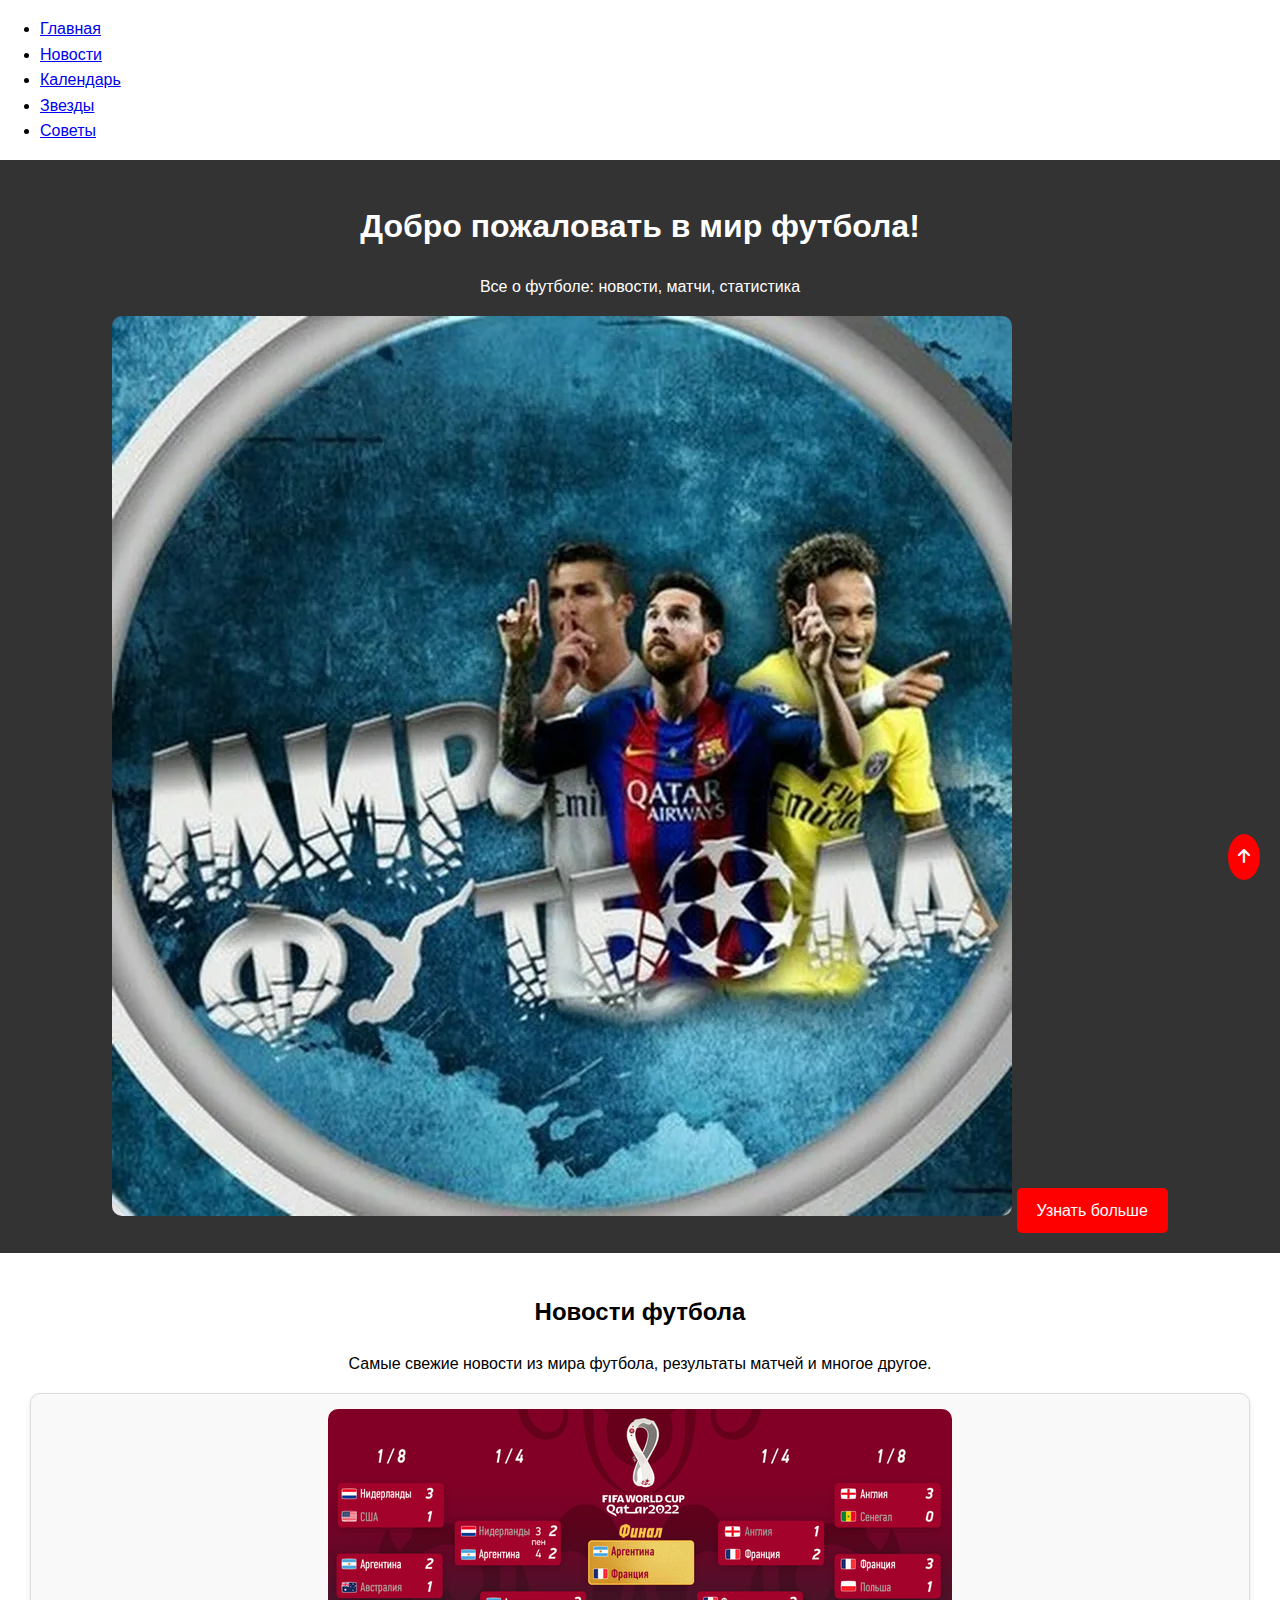
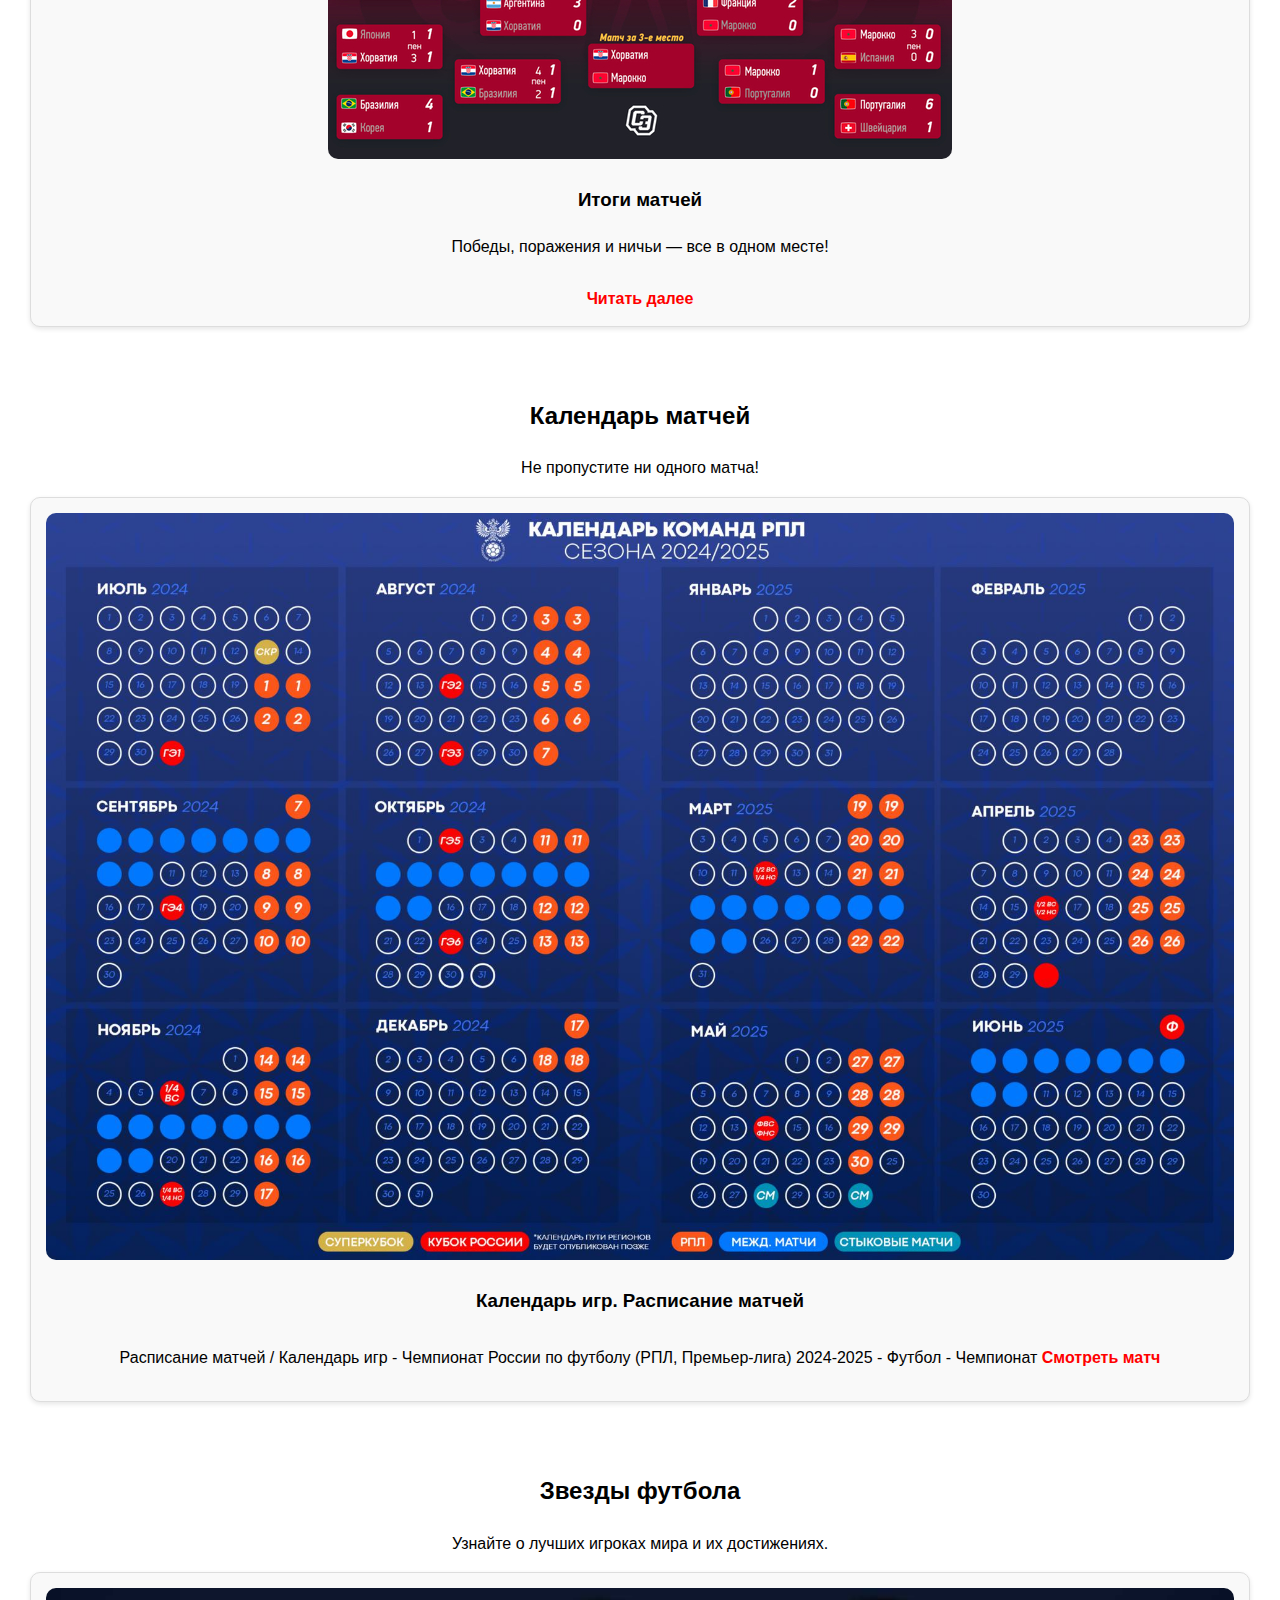
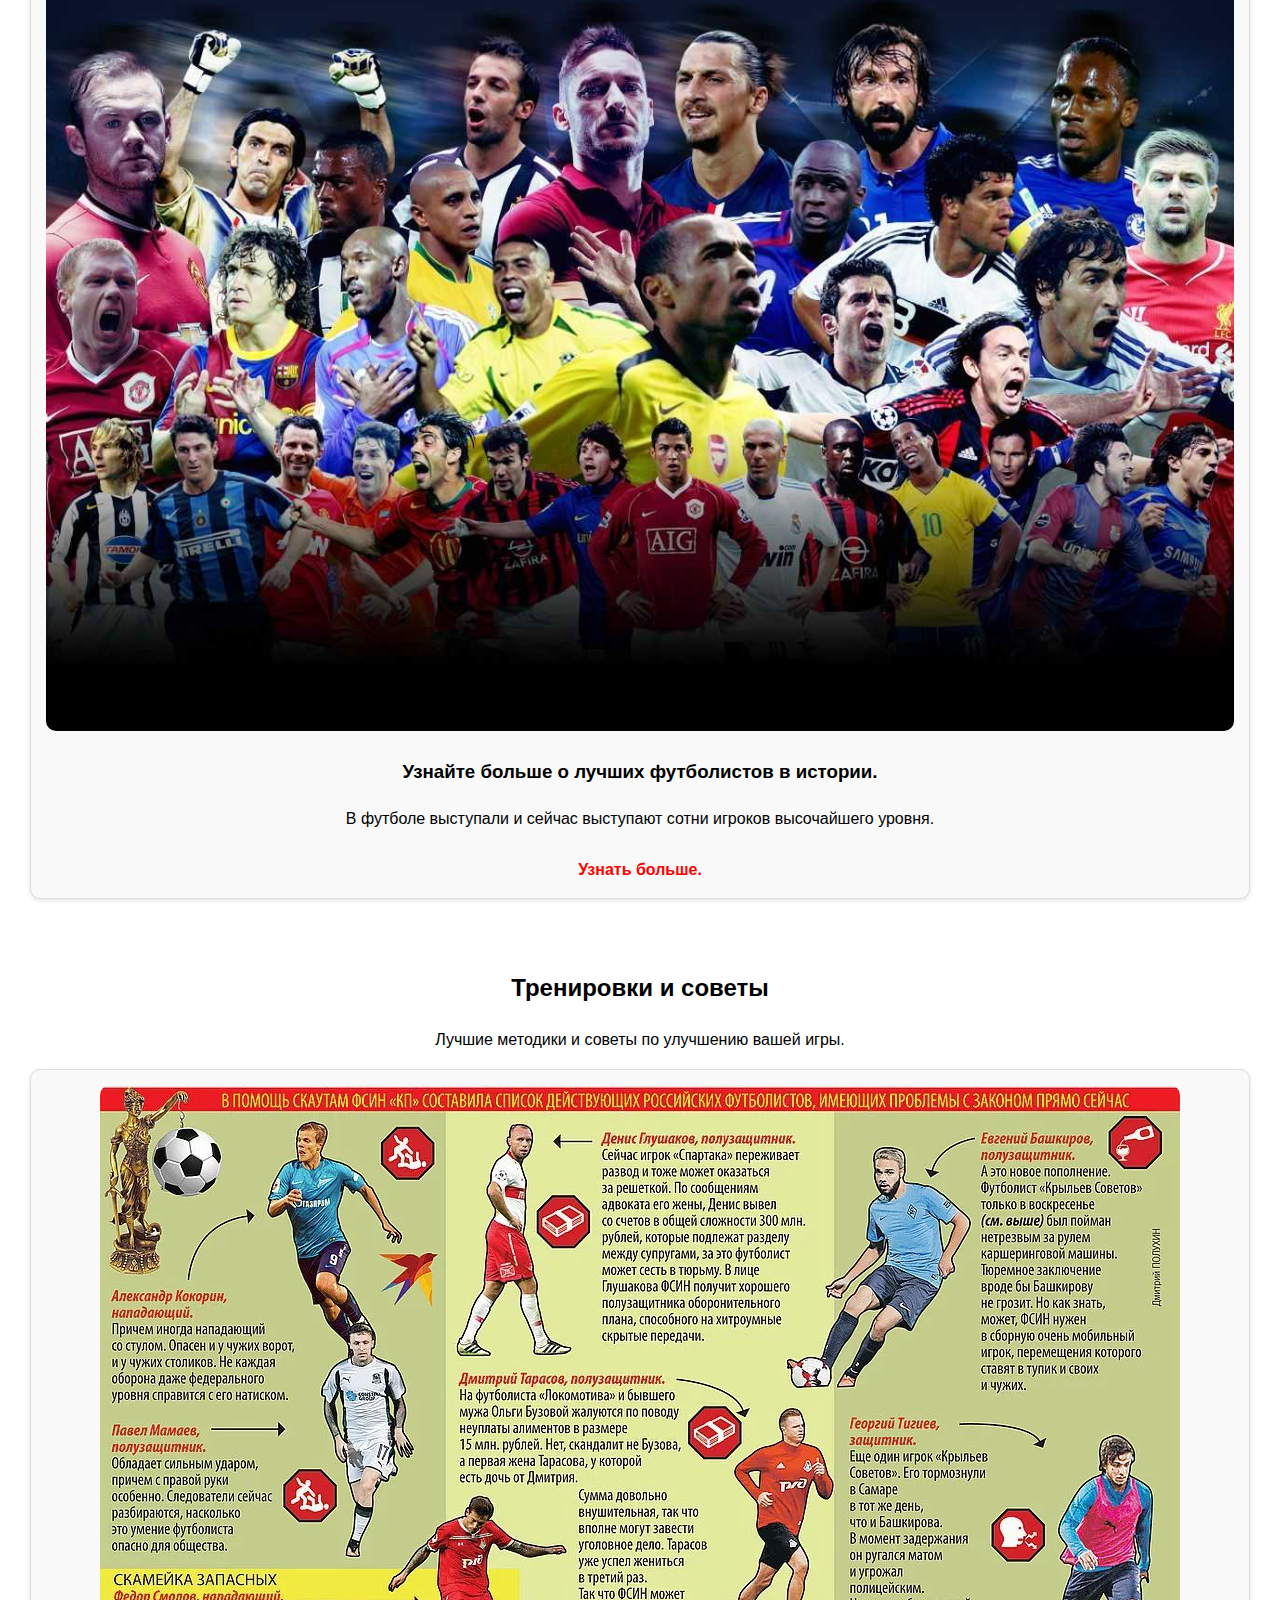
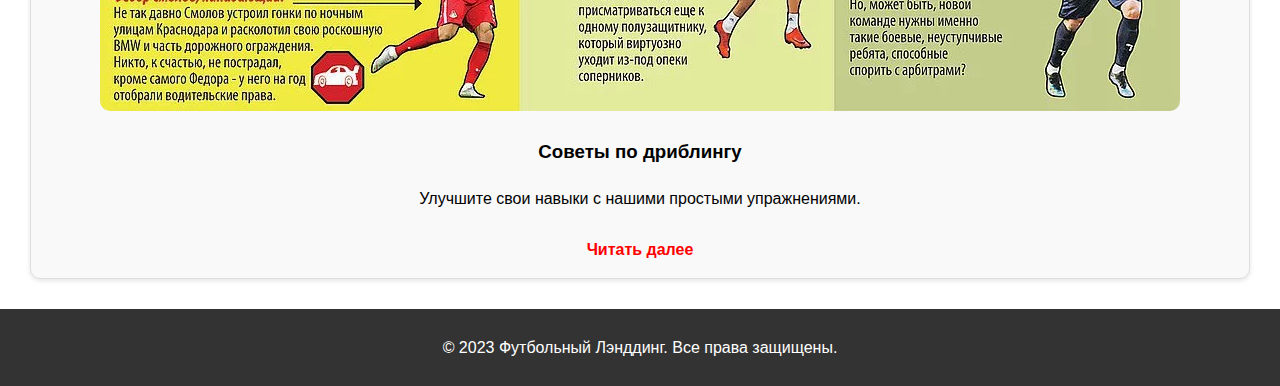
<file: html КТТТТТ/index.html>
<!DOCTYPE html>
<html lang="ru">
<head>
    <meta charset="UTF-8">
    <meta name="viewport" content="width=device-width, initial-scale=1.0">
    <title>Футбольный Лэндинг</title>
    <link rel="stylesheet" href="styles.css">
    <link rel="stylesheet" href="https://cdnjs.cloudflare.com/ajax/libs/font-awesome/6.0.0/css/all.min.css" integrity="sha512-9usAa10IRO0HhonpyAIVpjrylPvoDwiPUiKdWk5t3PyolY1cOd4DSE0Ga+ri4AuTroPR5aQvXU9xC6qOPnzFeg==" crossorigin="anonymous" referrerpolicy="no-referrer" />
</head>
<body>

    <nav>
        <ul>
            <li><a href="index.html">Главная</a></li>
            <li><a href="news.html">Новости</a></li>
            <li><a href="calendar.html">Календарь</a></li>
            <li><a href="stars.html">Звезды</a></li>
            <li><a href="tips.html">Советы</a></li>
        </ul>
    </nav>
    
    <header>
        <div class="header-content">
            <h1>Добро пожаловать в мир футбола!</h1>
            <p>Все о футболе: новости, матчи, статистика</p>
            <img src="img.(2).webp" alt="Футбольный мяч на поле">
            <a href="#section1" class="cta-button">Узнать больше</a>
        </div>
    </header>

    <main>
        <section id="section1" class="section">
            <h2>Новости футбола</h2>
            <p>Самые свежие новости из мира футбола, результаты матчей и многое другое.</p>
            <article class="news-card card">
                <img src="volga.jpg" alt="Итоги матчей">
                <h3>Итоги матчей</h3>
                <p>Победы, поражения и ничьи — все в одном месте!</p>
                <a href="news.html" class="read-more">Читать далее</a>
            </article>
        </section>

        <section id="section2" class="section">
            <h2>Календарь матчей</h2>
            <p>Не пропустите ни одного матча!</p>
            <article class="match-card card">
                <img src="календарь матччей.jpeg" alt="Календарь матчей">
                <h3>Календарь игр. Расписание матчей</h3>
                <p>Расписание матчей / Календарь игр - Чемпионат России по футболу (РПЛ, Премьер-лига) 2024-2025 - Футбол - Чемпионат
                <a href="calendar.html" class="read-more">Смотреть матч</a>
            </article>
        </section>

        <section id="section3" class="section">
            <h2>Звезды футбола</h2>
            <p>Узнайте о лучших игроках мира и их достижениях.</p>
            <article class="star-card card">
                <img src="5a77cd7b36851b5760e3b9fcb85dacf7-1.jpg" alt="Звезда футбола">
                <h3>Узнайте больше о лучших футболистов в истории.</h3>
                <p>В футболе выступали и сейчас выступают сотни игроков высочайшего уровня.</p>
                <a href="stars.html" class="read-more">Узнать больше.</a>
            </article>
        </section>

        <section id="section4" class="section">
            <h2>Тренировки и советы</h2>
            <p>Лучшие методики и советы по улучшению вашей игры.</p>
            <article class="training-card card">
                <img src="i (1).webp" alt="Советы по дриблингу">
                <h3>Советы по дриблингу</h3>
                <p>Улучшите свои навыки с нашими простыми упражнениями.</p>
                <a href="tips.html" class="read-more">Читать далее</a>
            </article>
        </section>
    </main>

    <footer>
        <a href="#top" class="back-to-top"><i class="fas fa-arrow-up"></i></a>
        <p>&copy; 2023 Футбольный Лэнддинг. Все права защищены.</p>
    </footer>
</body>
</html>
</file>
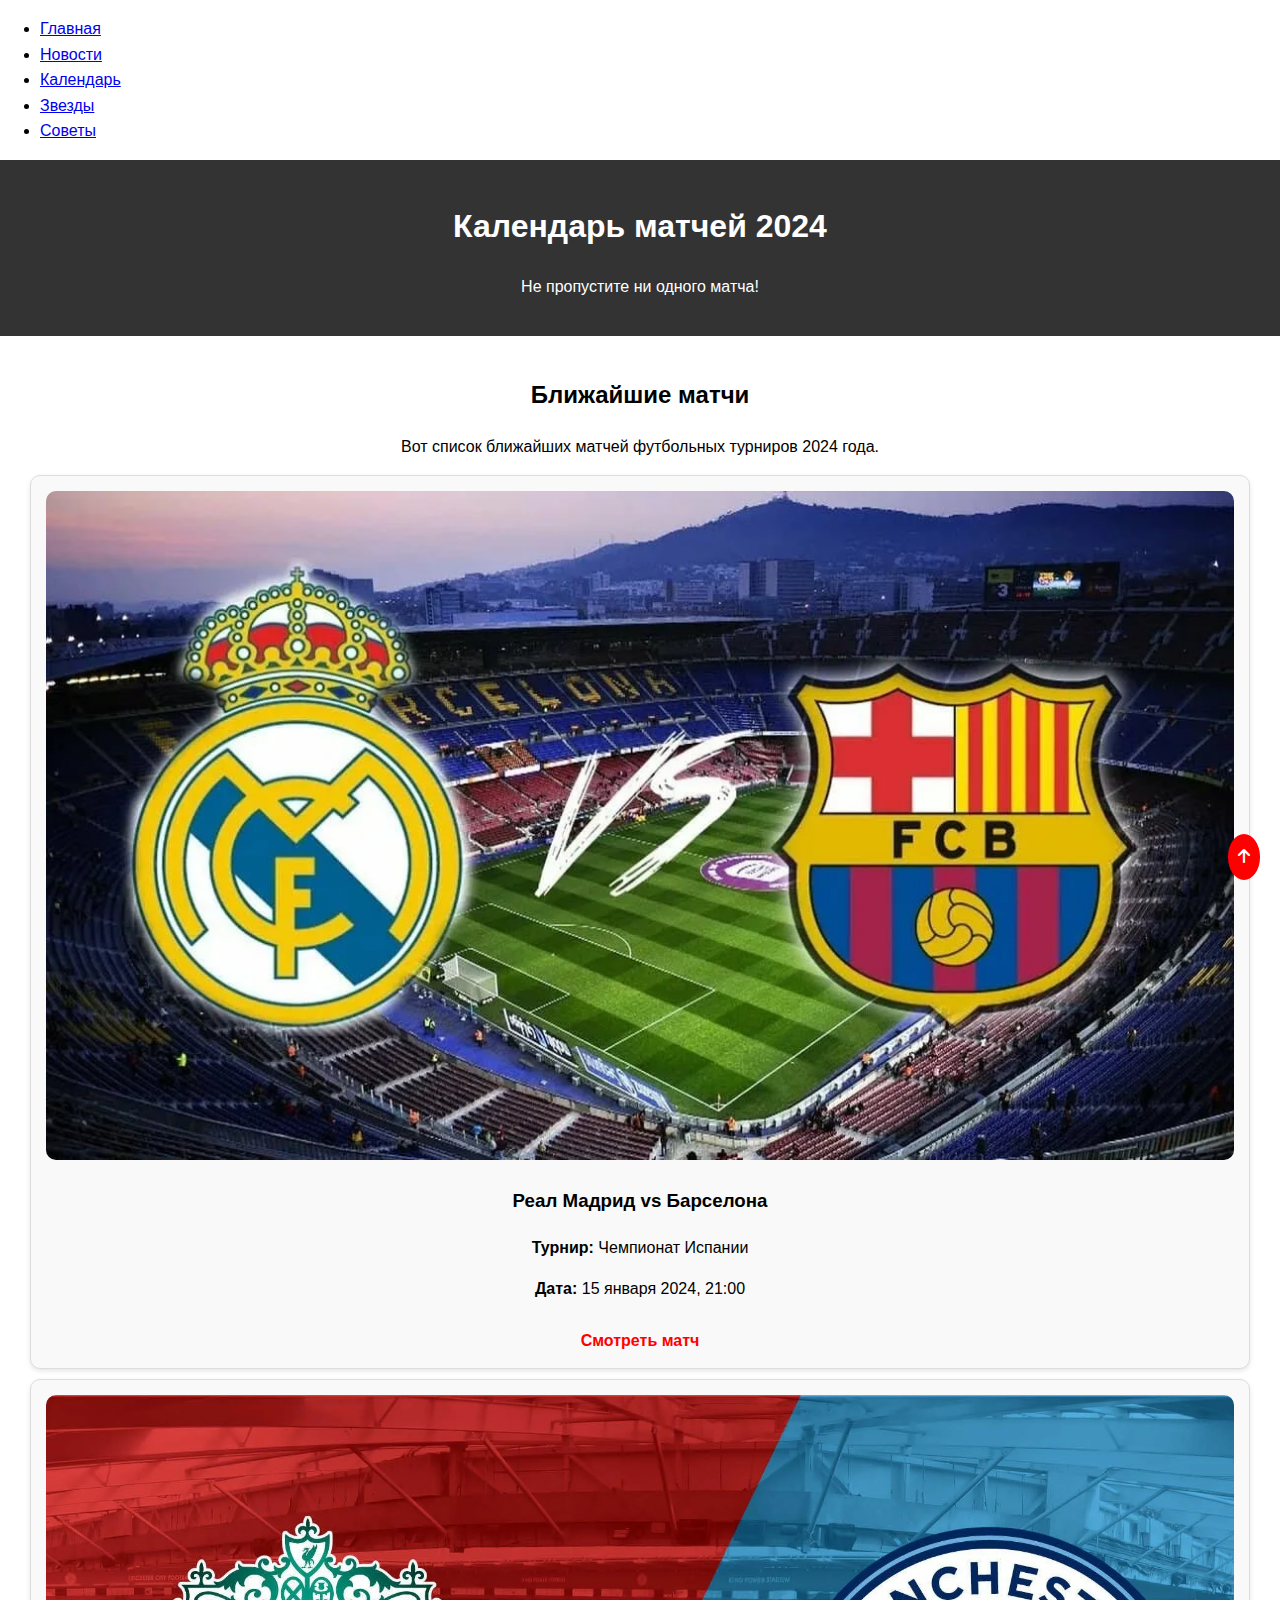
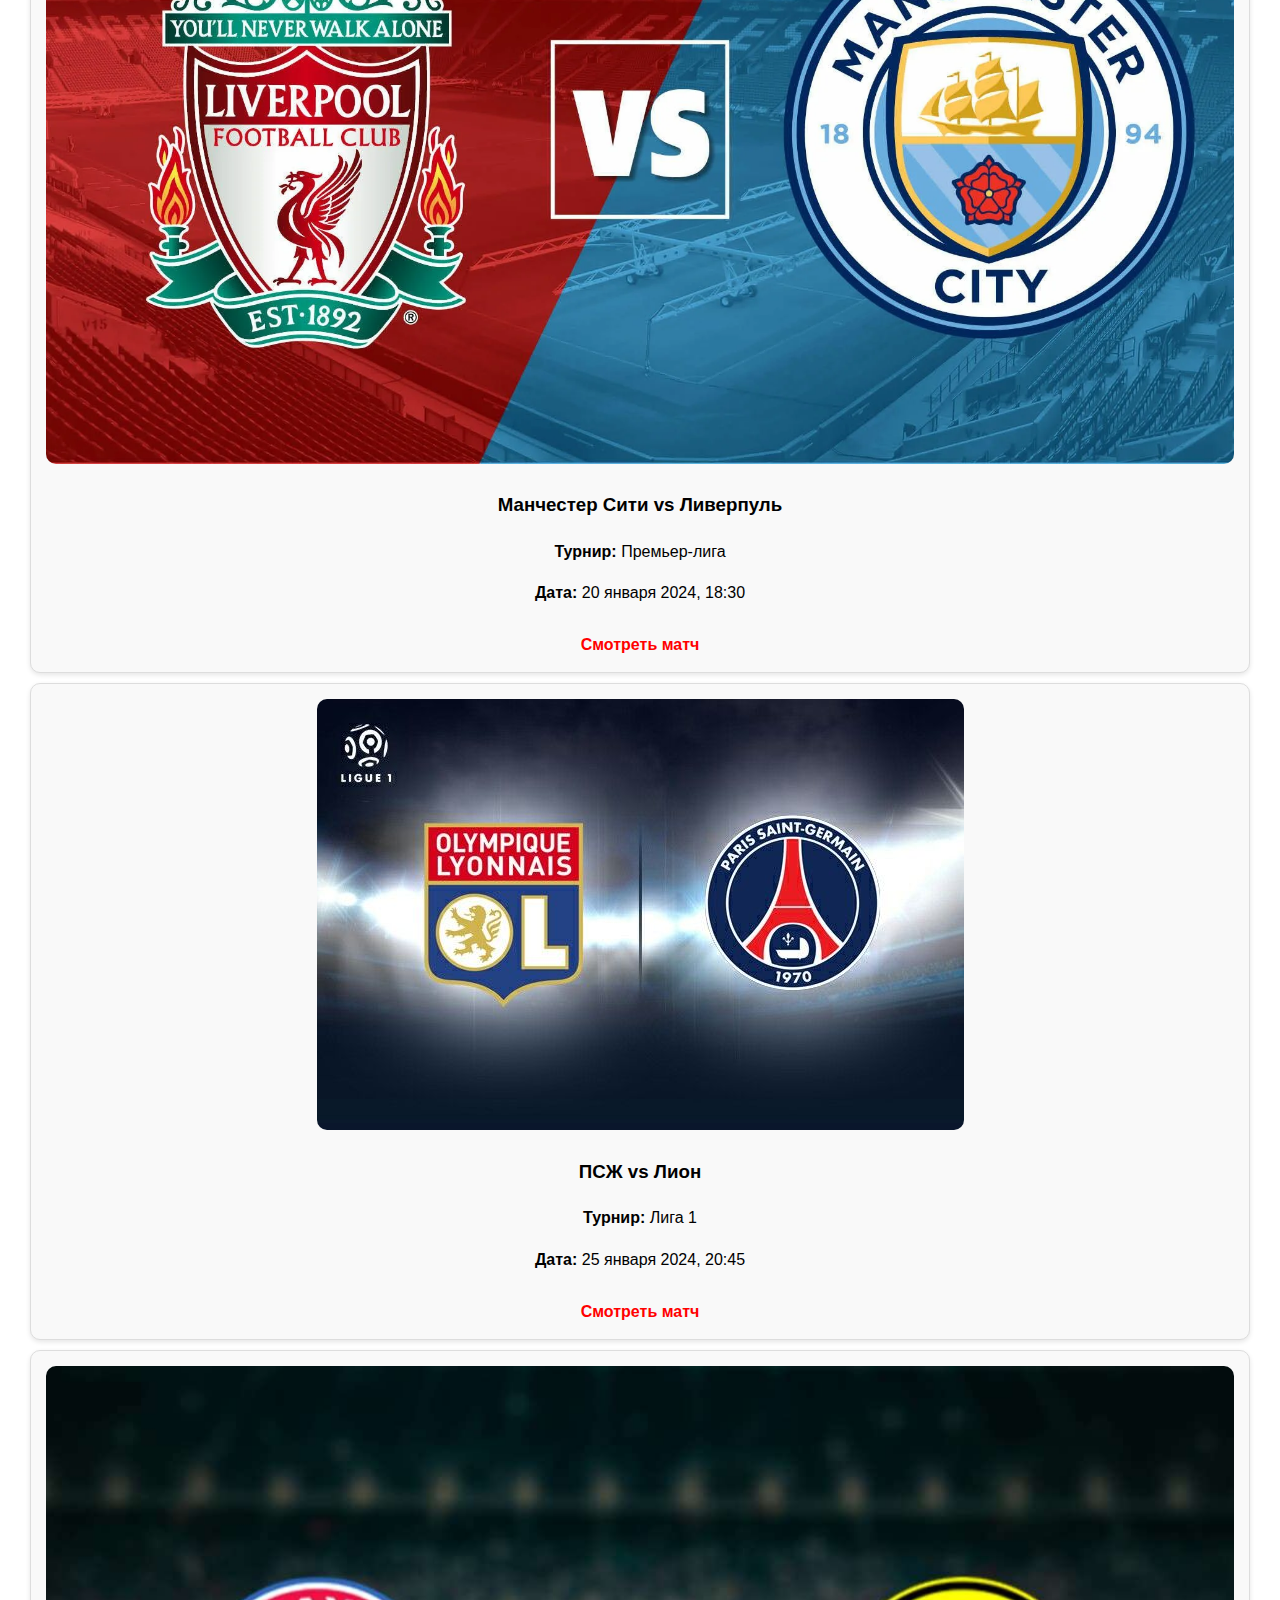
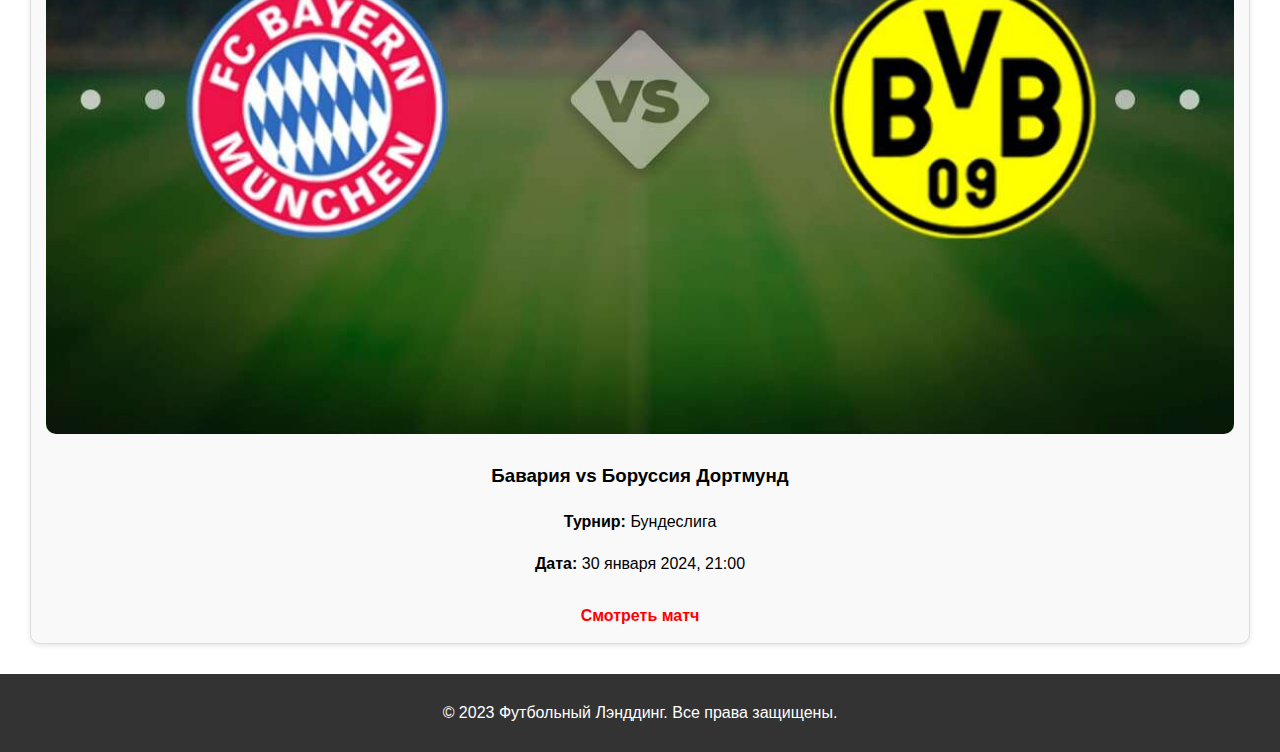
<file: html КТТТТТ/calendar.html>
<!DOCTYPE html>
<html lang="ru">
<head>
    <meta charset="UTF-8">
    <meta name="viewport" content="width=device-width, initial-scale=1.0">
    <title>Календарь матчей 2024</title>
    <link rel="stylesheet" href="styles.css">
    <link rel="stylesheet" href="https://cdnjs.cloudflare.com/ajax/libs/font-awesome/6.0.0/css/all.min.css" integrity="sha512-9usAa10IRO0HhonpyAIVpjrylPvoDwiPUiKdWk5t3PyolY1cOd4DSE0Ga+ri4AuTroPR5aQvXU9xC6qOPnzFeg==" crossorigin="anonymous" referrerpolicy="no-referrer" />
</head>
<body>
    <nav>
        <ul>
            <li><a href="index.html">Главная</a></li>
            <li><a href="news.html">Новости</a></li>
            <li><a href="calendar.html">Календарь</a></li>
            <li><a href="stars.html">Звезды</a></li>
            <li><a href="tips.html">Советы</a></li>
        </ul>
    </nav>

    <header>
        <div class="header-content">
            <h1>Календарь матчей 2024</h1>
            <p>Не пропустите ни одного матча!</p>
        </div>
    </header>

    <main>
        <section class="section">
            <h2>Ближайшие матчи</h2>
            <p>Вот список ближайших матчей футбольных турниров 2024 года.</p>

           
            <article class="match-card card">
                <img src="Реал Мадрид vs Барселона.webp" alt="Реал Мадрид vs Барселона">
                <h3>Реал Мадрид vs Барселона</h3>
                <p><strong>Турнир:</strong> Чемпионат Испании</p>
                <p><strong>Дата:</strong> 15 января 2024, 21:00</p>
                <a href="#" class="read-more">Смотреть матч</a>
            </article>

           
            <article class="match-card card">
                <img src="Манчестер Сити vs Ливерпуль.webp" alt="Манчестер Сити vs Ливерпуль">
                <h3>Манчестер Сити vs Ливерпуль</h3>
                <p><strong>Турнир:</strong> Премьер-лига</p>
                <p><strong>Дата:</strong> 20 января 2024, 18:30</p>
                <a href="#" class="read-more">Смотреть матч</a>
            </article>

           
            <article class="match-card card">
                <img src="ПСЖ vs Лион.jpg" alt="ПСЖ vs Лион">
                <h3>ПСЖ vs Лион</h3>
                <p><strong>Турнир:</strong> Лига 1</p>
                <p><strong>Дата:</strong> 25 января 2024, 20:45</p>
                <a href="#" class="read-more">Смотреть матч</a>
            </article>

        
            <article class="match-card card">
                <img src="Бавария vs Боруссия Дортмунд.jpg" alt="Бавария vs Боруссия Дортмунд">
                <h3>Бавария vs Боруссия Дортмунд</h3>
                <p><strong>Турнир:</strong> Бундеслига</p>
                <p><strong>Дата:</strong> 30 января 2024, 21:00</p>
                <a href="#" class="read-more">Смотреть матч</a>
            </article>
        </section>
    </main>

    <footer>
        <a href="#top" class="back-to-top"><i class="fas fa-arrow-up"></i></a>
        <p>&copy; 2023 Футбольный Лэнддинг. Все права защищены.</p>
    </footer>
</body>
</html>
</file>
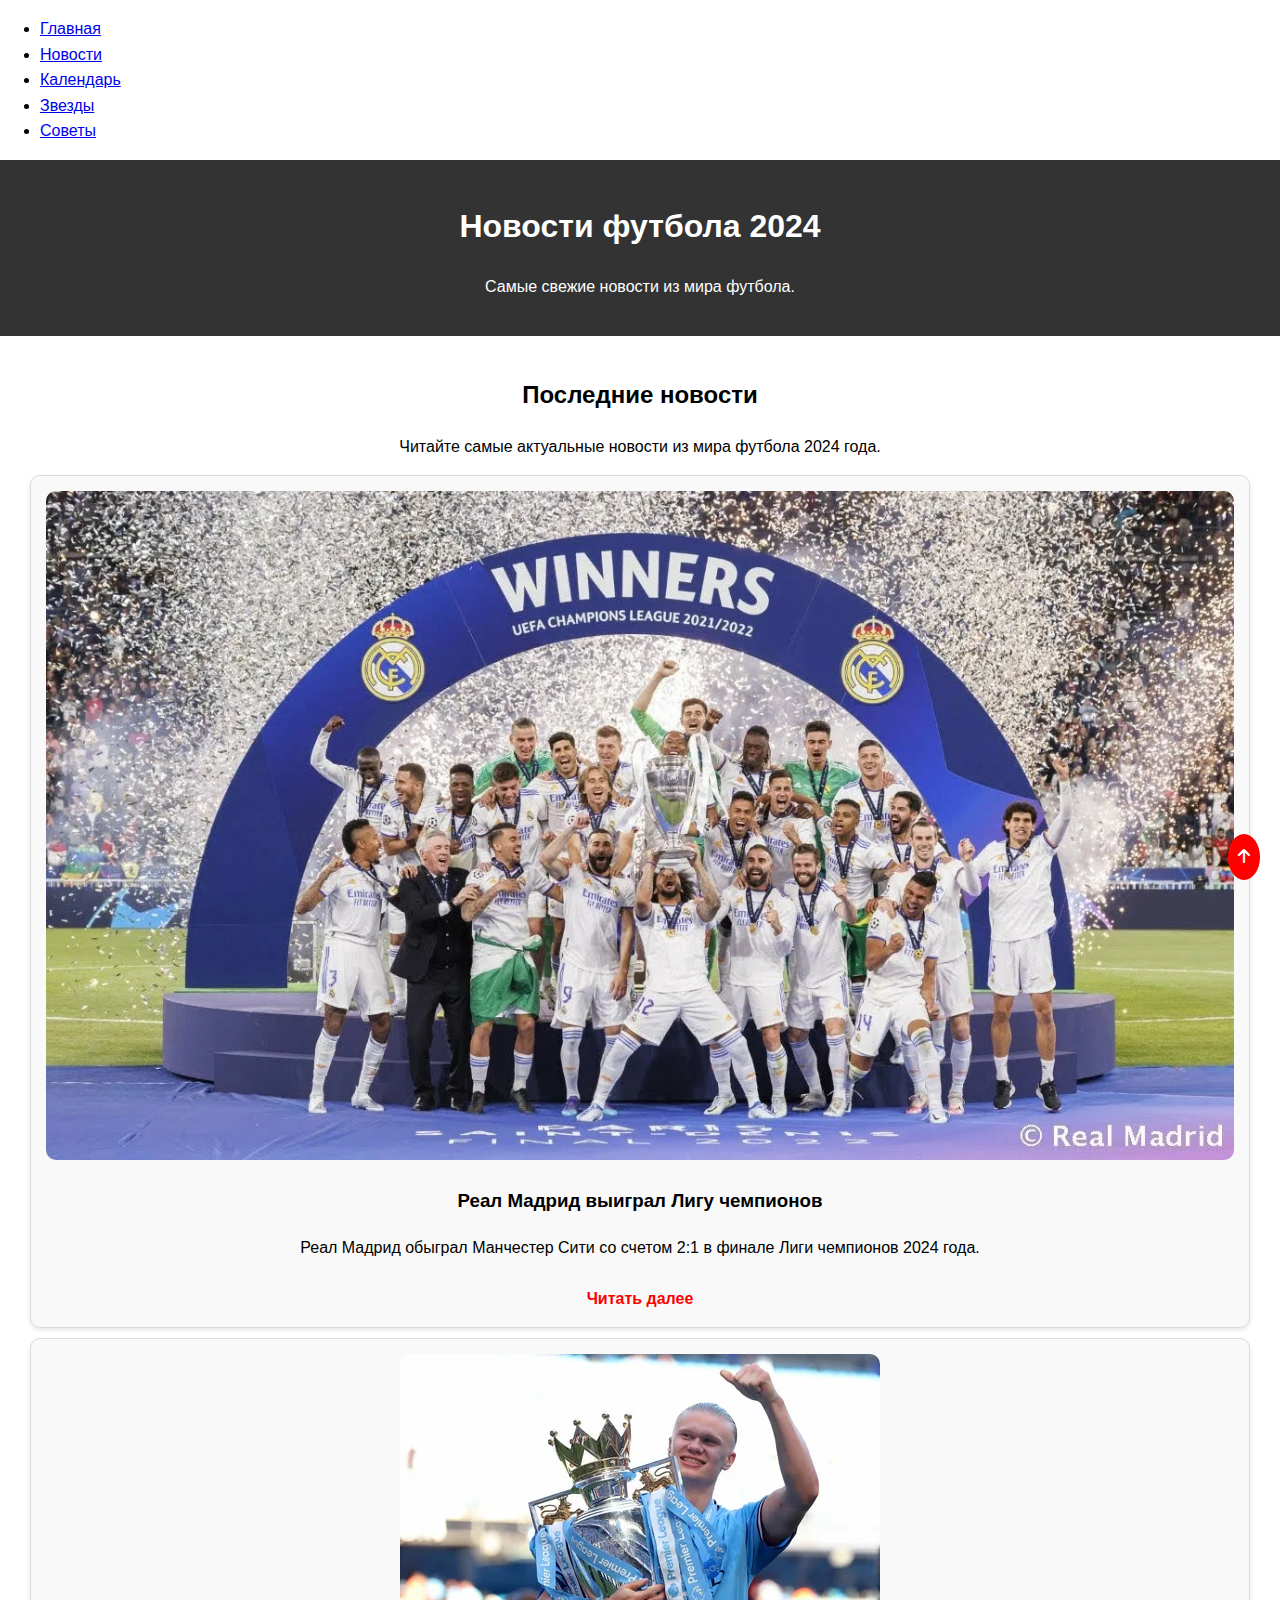
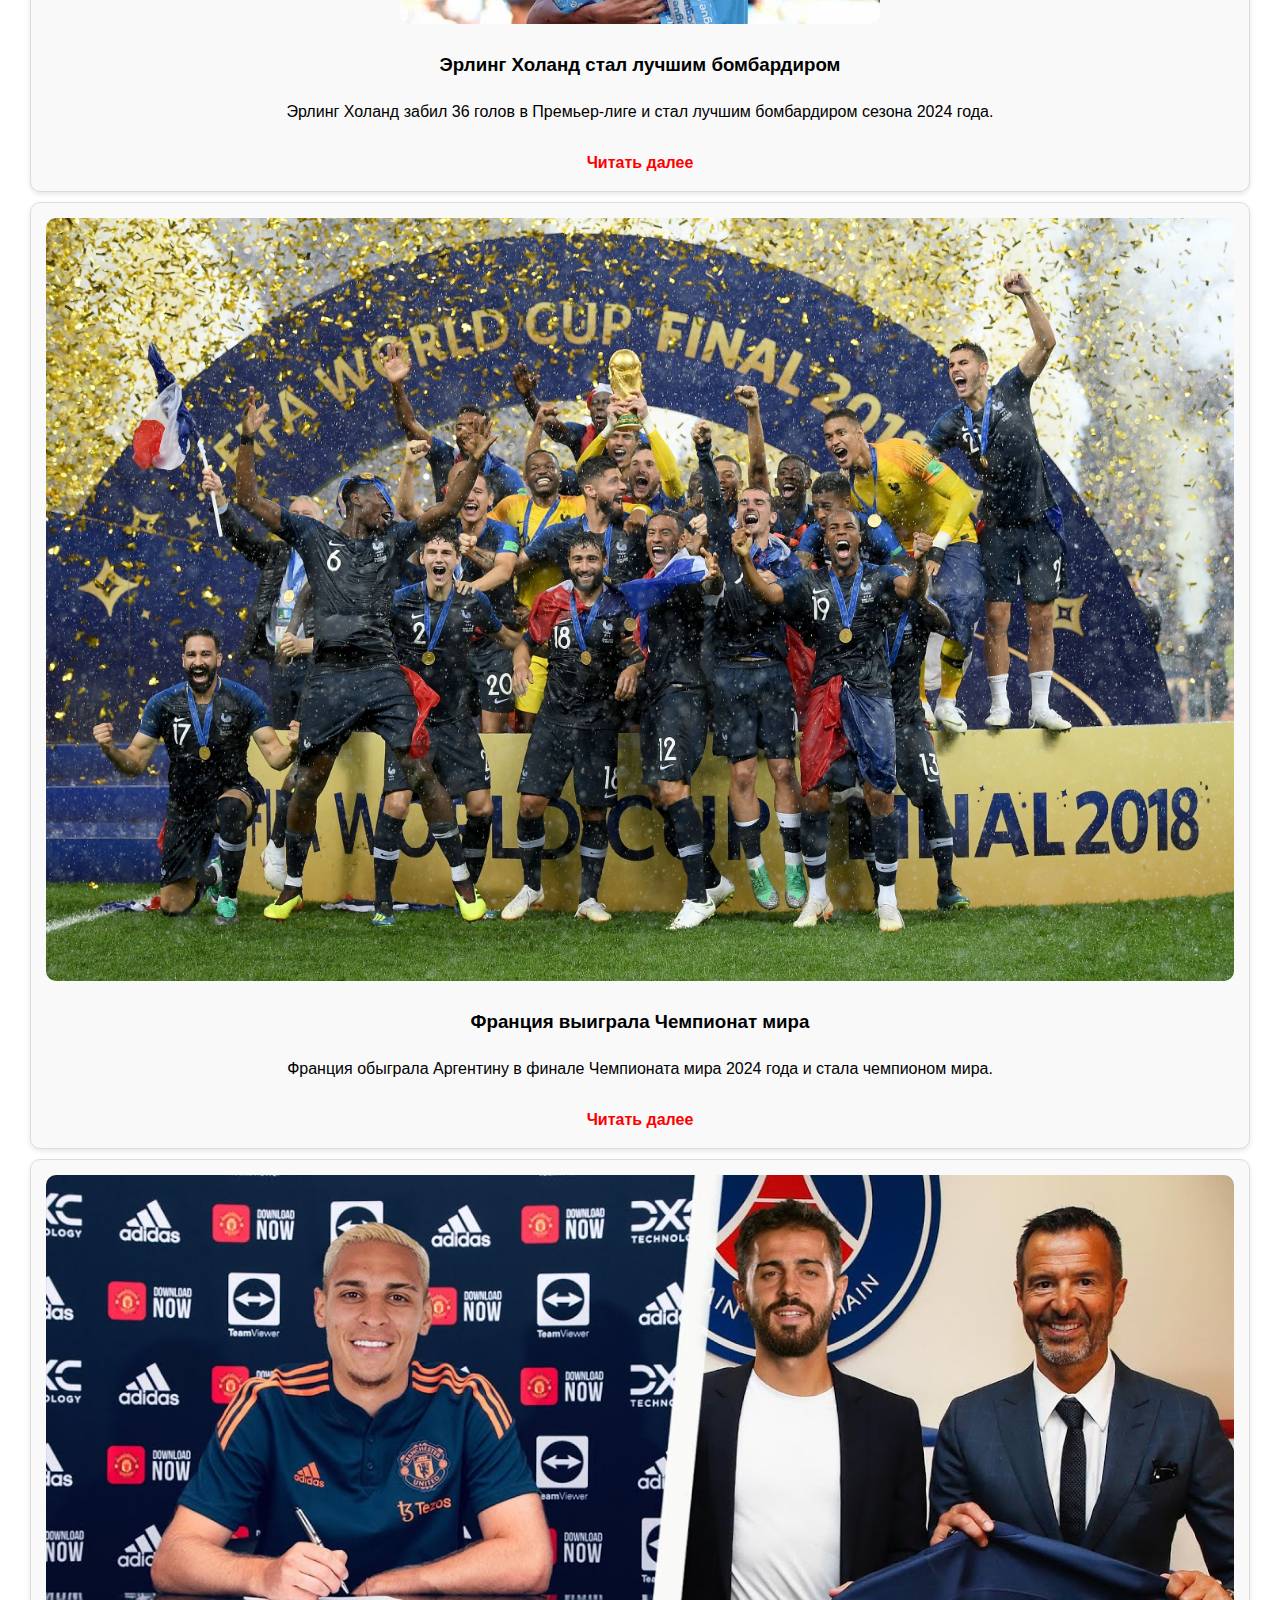
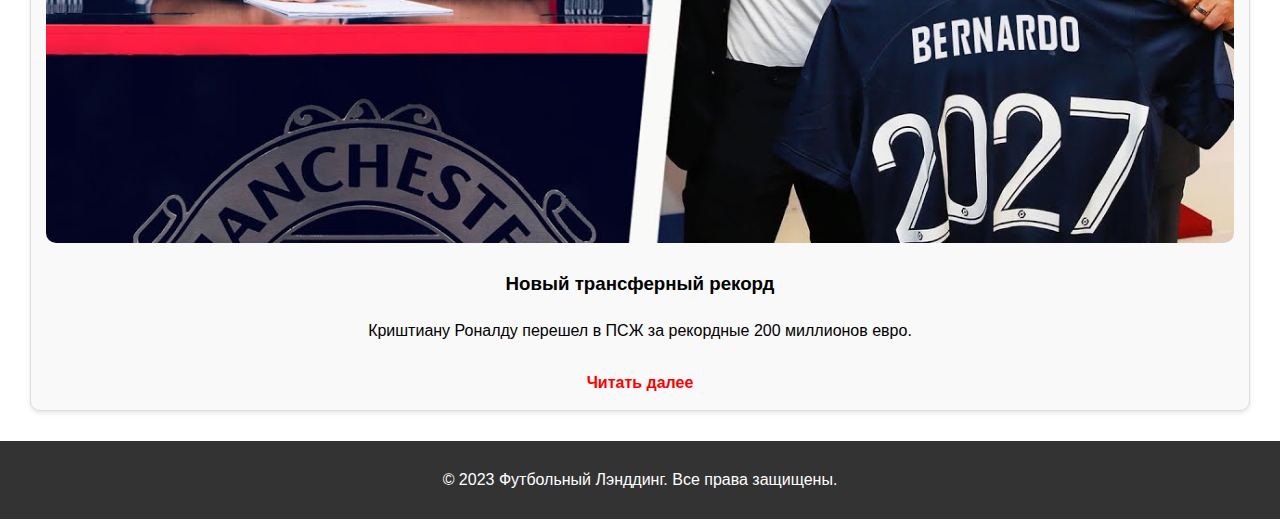
<file: html КТТТТТ/news.html>
<!DOCTYPE html>
<html lang="ru">
<head>
    <meta charset="UTF-8">
    <meta name="viewport" content="width=device-width, initial-scale=1.0">
    <title>Новости футбола 2024</title>
    <link rel="stylesheet" href="styles.css">
    <link rel="stylesheet" href="https://cdnjs.cloudflare.com/ajax/libs/font-awesome/6.0.0/css/all.min.css" integrity="sha512-9usAa10IRO0HhonpyAIVpjrylPvoDwiPUiKdWk5t3PyolY1cOd4DSE0Ga+ri4AuTroPR5aQvXU9xC6qOPnzFeg==" crossorigin="anonymous" referrerpolicy="no-referrer" />
</head>
<body>
    <nav>
        <ul>
            <li><a href="index.html">Главная</a></li>
            <li><a href="news.html">Новости</a></li>
            <li><a href="calendar.html">Календарь</a></li>
            <li><a href="stars.html">Звезды</a></li>
            <li><a href="tips.html">Советы</a></li>
        </ul>
    </nav>

    <header>
        <div class="header-content">
            <h1>Новости футбола 2024</h1>
            <p>Самые свежие новости из мира футбола.</p>
        </div>
    </header>

    <main>
        <section class="section">
            <h2>Последние новости</h2>
            <p>Читайте самые актуальные новости из мира футбола 2024 года.</p>

            
            <article class="news-card card">
                <img src="Реал Мадрид выиграл Лигу чемпионов.webp" alt="Реал Мадрид выиграл Лигу чемпионов">
                <h3>Реал Мадрид выиграл Лигу чемпионов</h3>
                <p>Реал Мадрид обыграл Манчестер Сити со счетом 2:1 в финале Лиги чемпионов 2024 года.</p>
                <a href="#" class="read-more">Читать далее</a>
            </article>

            
            <article class="news-card card">
                <img src="Эрлинг Холанд стал лучшим бомбардиром.webp" alt="Эрлинг Холанд стал лучшим бомбардиром">
                <h3>Эрлинг Холанд стал лучшим бомбардиром</h3>
                <p>Эрлинг Холанд забил 36 голов в Премьер-лиге и стал лучшим бомбардиром сезона 2024 года.</p>
                <a href="#" class="read-more">Читать далее</a>
            </article>

            
            <article class="news-card card">
                <img src="Франция выиграла Чемпионат мира.jpg" alt="Франция выиграла Чемпионат мира">
                <h3>Франция выиграла Чемпионат мира</h3>
                <p>Франция обыграла Аргентину в финале Чемпионата мира 2024 года и стала чемпионом мира.</p>
                <a href="#" class="read-more">Читать далее</a>
            </article>

            
            <article class="news-card card">
                <img src="Новый трансферный рекорд.jpg" alt="Новый трансферный рекорд">
                <h3>Новый трансферный рекорд</h3>
                <p>Криштиану Роналду перешел в ПСЖ за рекордные 200 миллионов евро.</p>
                <a href="#" class="read-more">Читать далее</a>
            </article>
        </section>
    </main>

    <footer>
        <a href="#top" class="back-to-top"><i class="fas fa-arrow-up"></i></a>
        <p>&copy; 2023 Футбольный Лэнддинг. Все права защищены.</p>
    </footer>
</body>
</html>
</file>
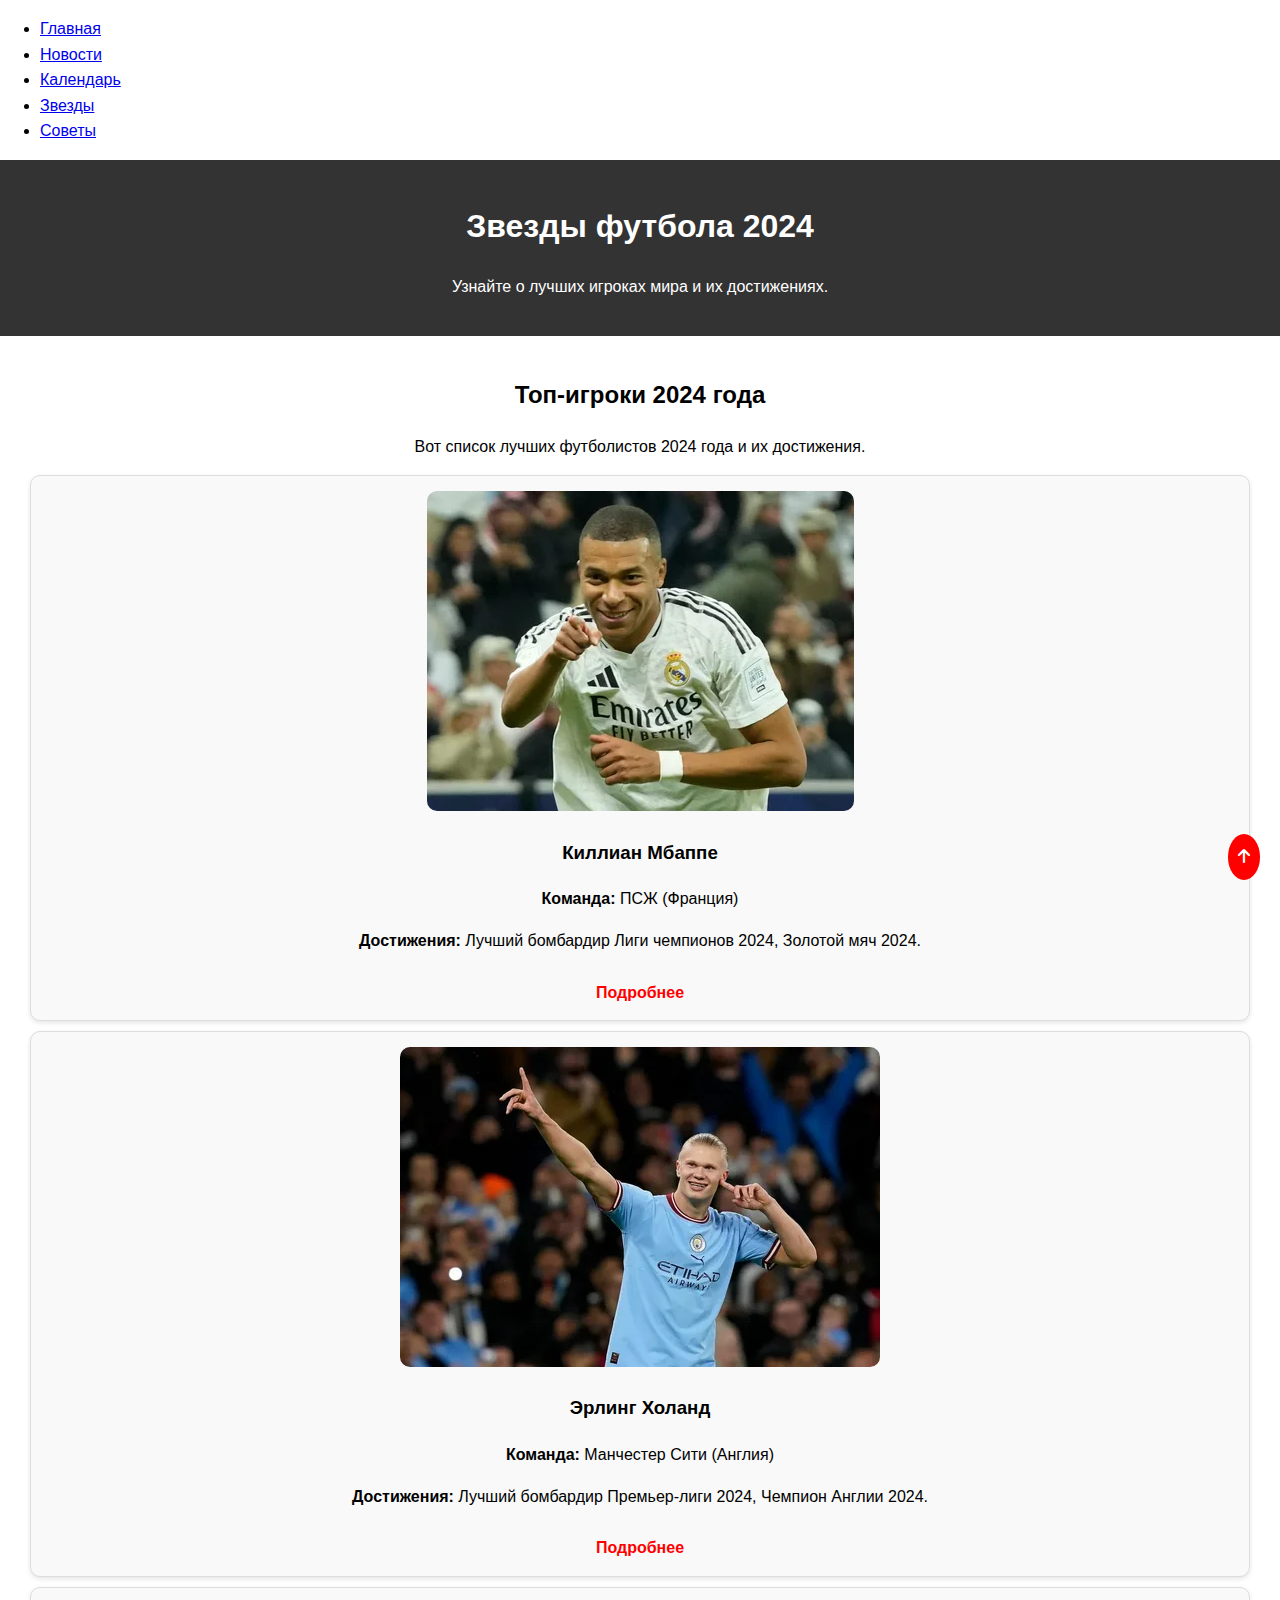
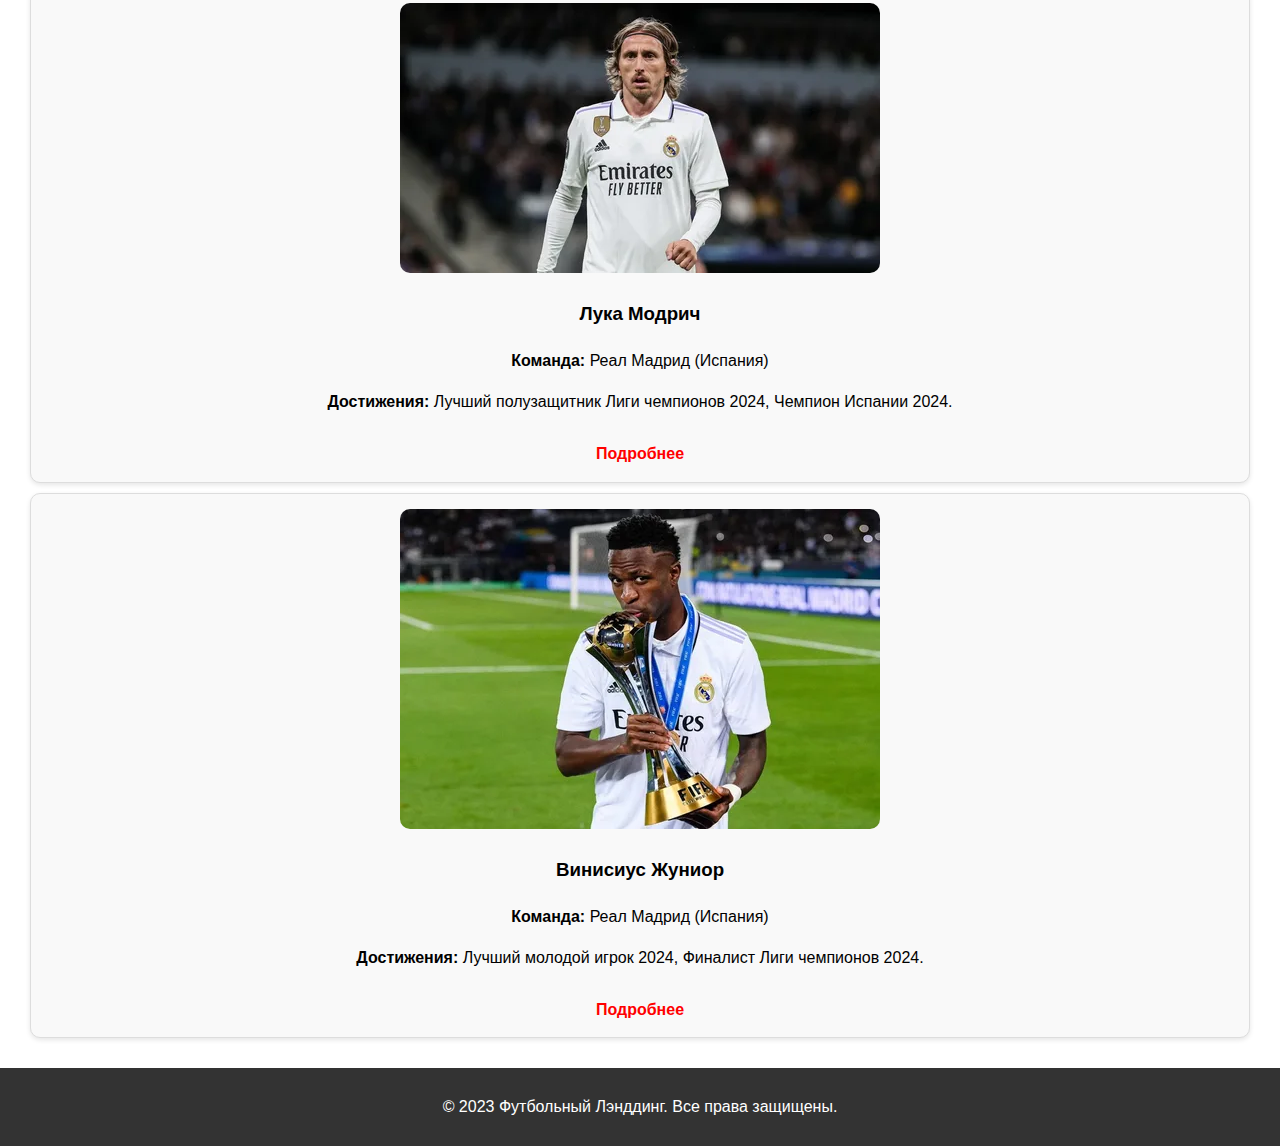
<file: html КТТТТТ/stars.html>
<!DOCTYPE html>
<html lang="ru">
<head>
    <meta charset="UTF-8">
    <meta name="viewport" content="width=device-width, initial-scale=1.0">
    <title>Звезды футбола 2024</title>
    <link rel="stylesheet" href="styles.css">
    <link rel="stylesheet" href="https://cdnjs.cloudflare.com/ajax/libs/font-awesome/6.0.0/css/all.min.css" integrity="sha512-9usAa10IRO0HhonpyAIVpjrylPvoDwiPUiKdWk5t3PyolY1cOd4DSE0Ga+ri4AuTroPR5aQvXU9xC6qOPnzFeg==" crossorigin="anonymous" referrerpolicy="no-referrer" />
</head>
<body>
    <nav>
        <ul>
            <li><a href="index.html">Главная</a></li>
            <li><a href="news.html">Новости</a></li>
            <li><a href="calendar.html">Календарь</a></li>
            <li><a href="stars.html">Звезды</a></li>
            <li><a href="tips.html">Советы</a></li>
        </ul>
    </nav>

    <header>
        <div class="header-content">
            <h1>Звезды футбола 2024</h1>
            <p>Узнайте о лучших игроках мира и их достижениях.</p>
        </div>
    </header>

    <main>
        <section class="section">
            <h2>Топ-игроки 2024 года</h2>
            <p>Вот список лучших футболистов 2024 года и их достижения.</p>

           
            <article class="star-card card">
                <img src="i (2).webp" alt="Киллиан Мбаппе">
                <h3>Киллиан Мбаппе</h3>
                <p><strong>Команда:</strong> ПСЖ (Франция)</p>
                <p><strong>Достижения:</strong> Лучший бомбардир Лиги чемпионов 2024, Золотой мяч 2024.</p>
                <a href="#" class="read-more">Подробнее</a>
            </article>

          
            <article class="star-card card">
                <img src="i (3).webp" alt="Эрлинг Холанд">
                <h3>Эрлинг Холанд</h3>
                <p><strong>Команда:</strong> Манчестер Сити (Англия)</p>
                <p><strong>Достижения:</strong> Лучший бомбардир Премьер-лиги 2024, Чемпион Англии 2024.</p>
                <a href="#" class="read-more">Подробнее</a>
            </article>

           
            <article class="star-card card">
                <img src="Лука Модрич.webp" alt="Лука Модрич">
                <h3>Лука Модрич</h3>
                <p><strong>Команда:</strong> Реал Мадрид (Испания)</p>
                <p><strong>Достижения:</strong> Лучший полузащитник Лиги чемпионов 2024, Чемпион Испании 2024.</p>
                <a href="#" class="read-more">Подробнее</a>
            </article>

            
            <article class="star-card card">
                <img src="Винисиус Жуниор.webp" alt="Винисиус Жуниор">
                <h3>Винисиус Жуниор</h3>
                <p><strong>Команда:</strong> Реал Мадрид (Испания)</p>
                <p><strong>Достижения:</strong> Лучший молодой игрок 2024, Финалист Лиги чемпионов 2024.</p>
                <a href="#" class="read-more">Подробнее</a>
            </article>
        </section>
    </main>

    <footer>
        <a href="#top" class="back-to-top"><i class="fas fa-arrow-up"></i></a>
        <p>&copy; 2023 Футбольный Лэнддинг. Все права защищены.</p>
    </footer>
</body>
</html>
</file>
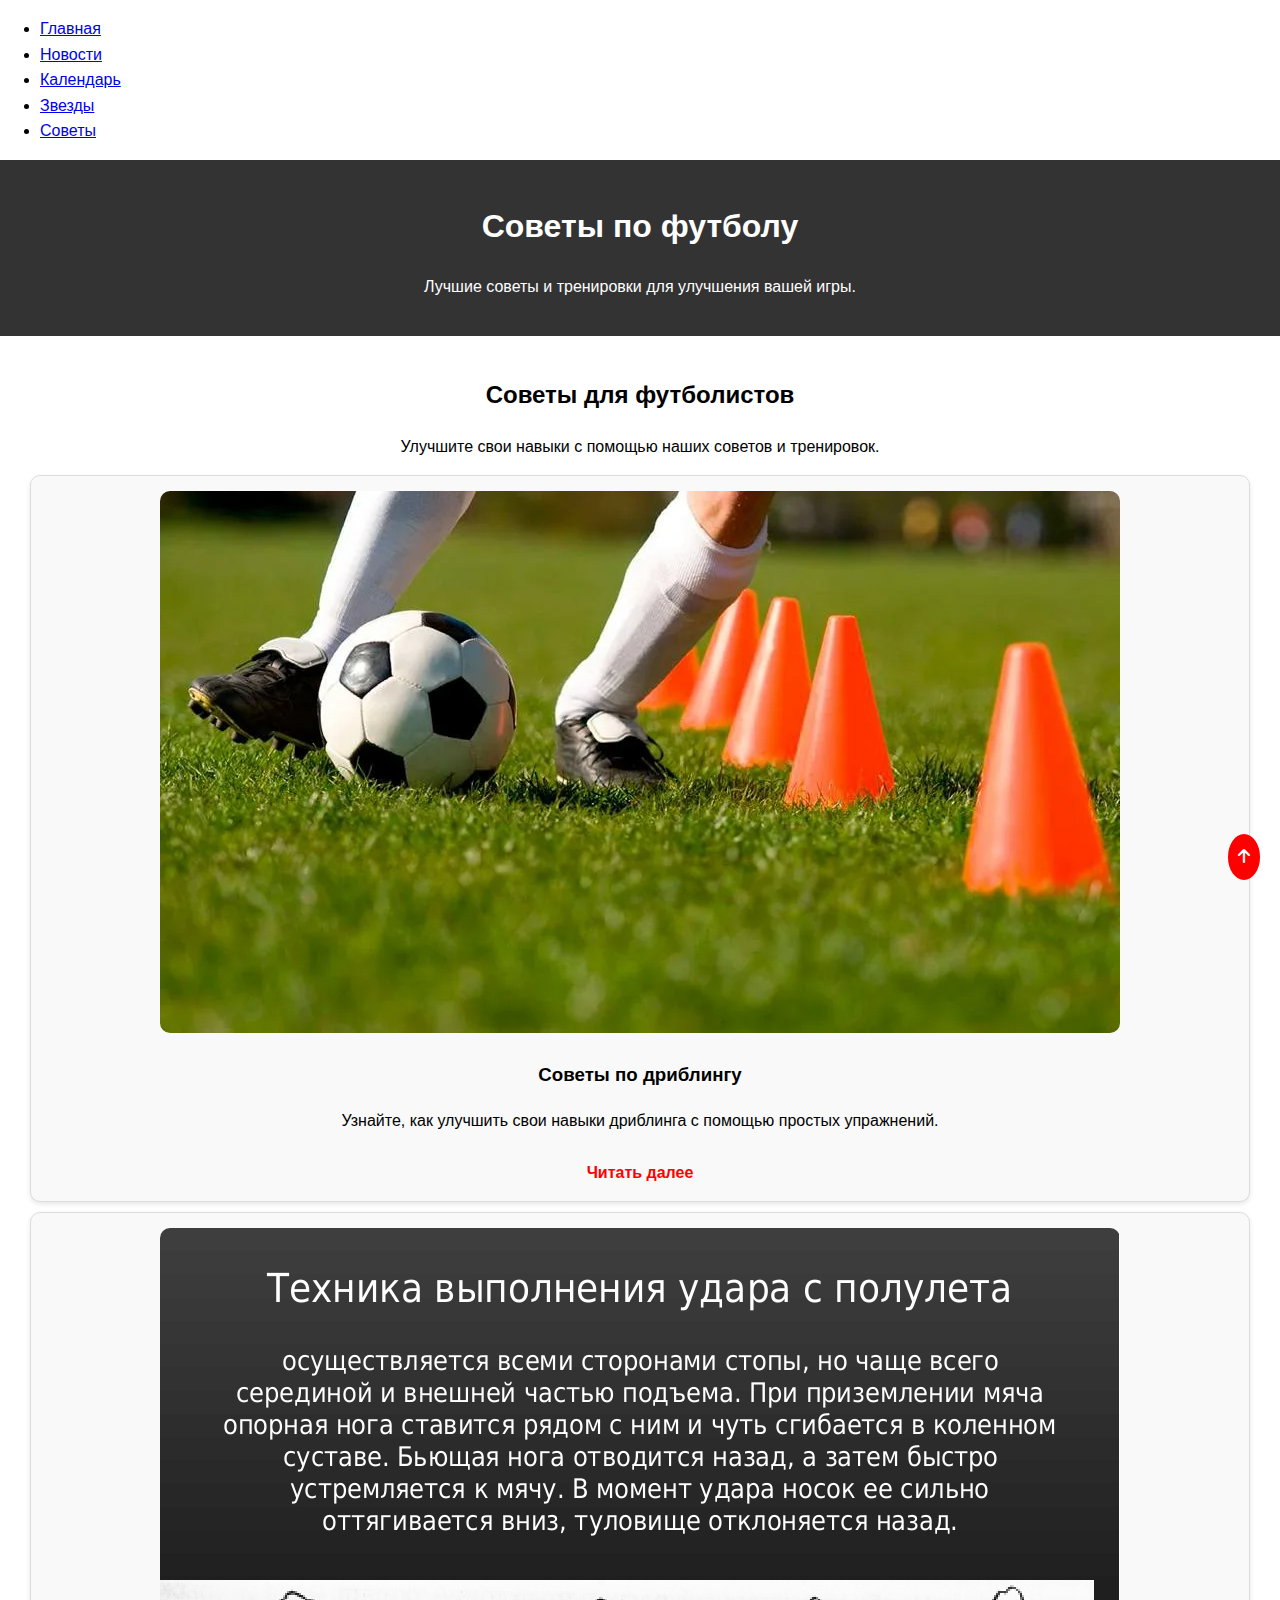
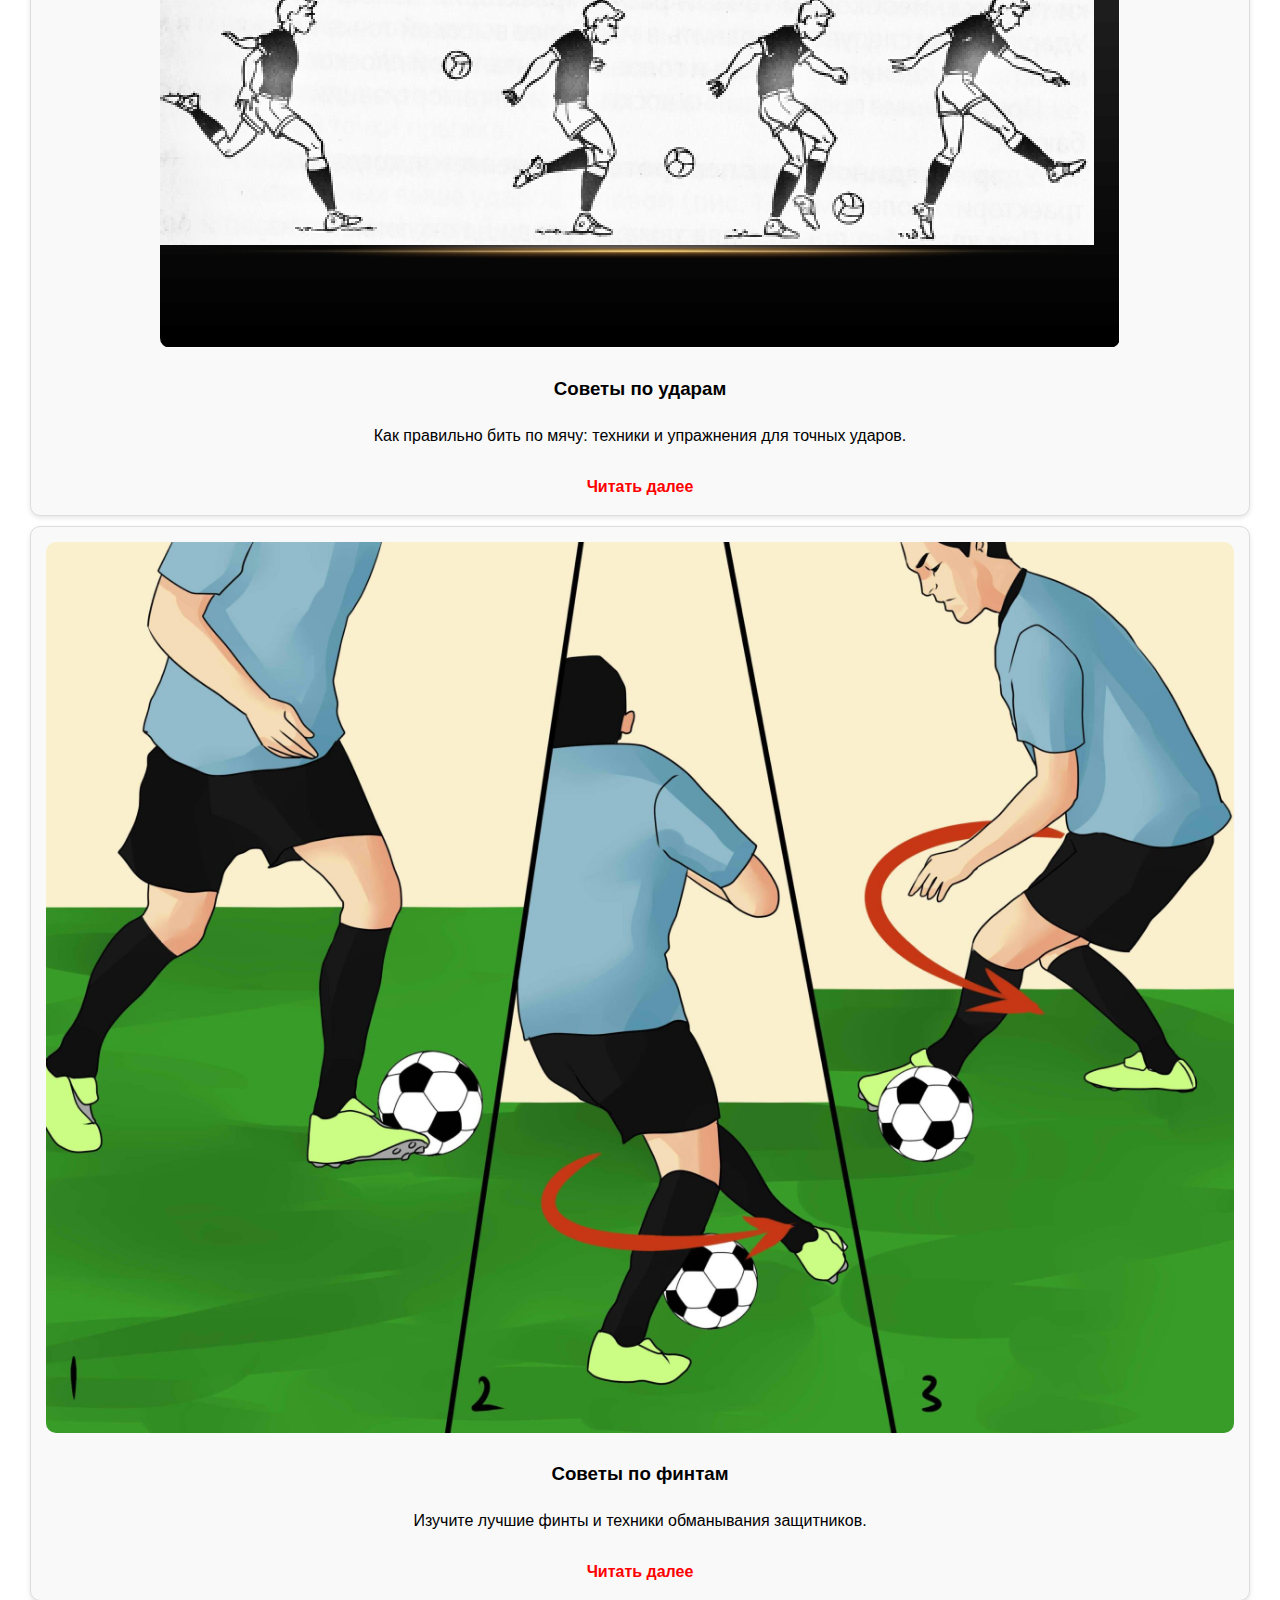
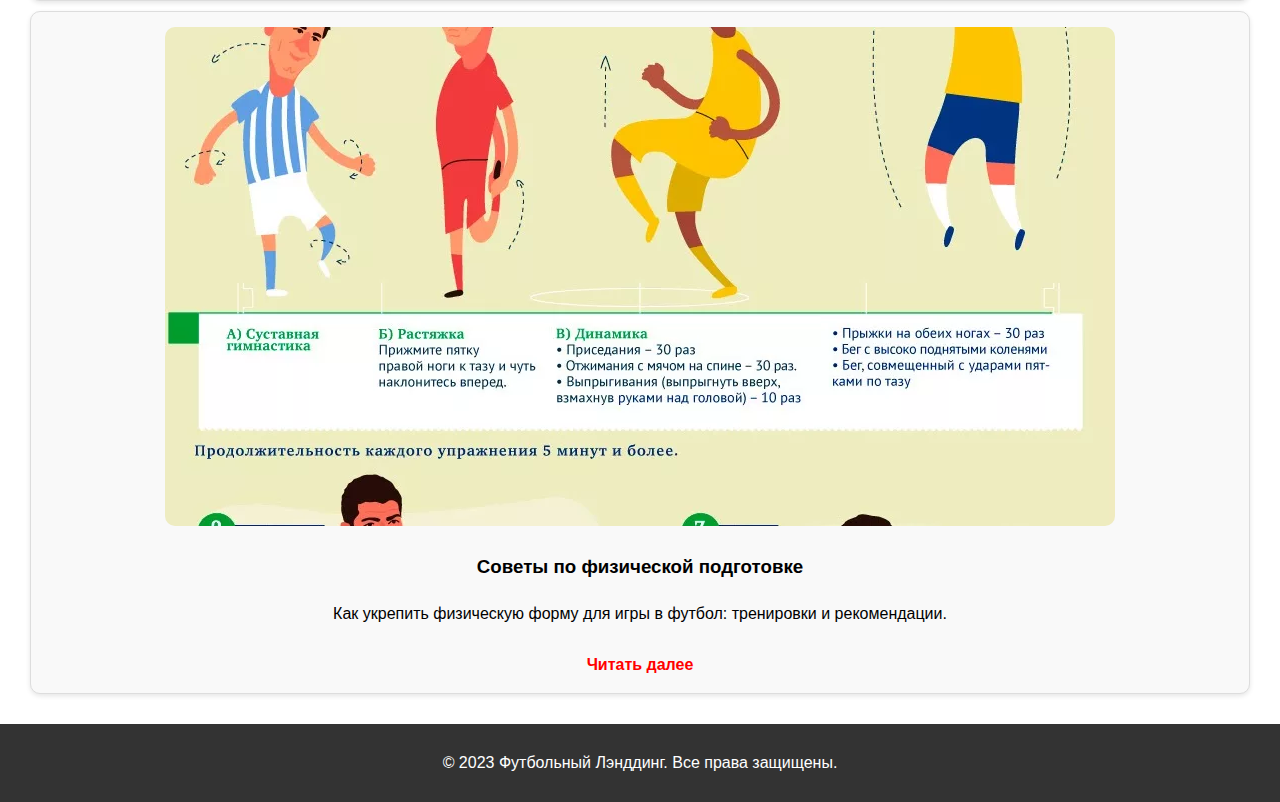
<file: html КТТТТТ/tips.html>
<!DOCTYPE html>
<html lang="ru">
<head>
    <meta charset="UTF-8">
    <meta name="viewport" content="width=device-width, initial-scale=1.0">
    <title>Советы по футболу</title>
    <link rel="stylesheet" href="styles.css">
    <link rel="stylesheet" href="https://cdnjs.cloudflare.com/ajax/libs/font-awesome/6.0.0/css/all.min.css" integrity="sha512-9usAa10IRO0HhonpyAIVpjrylPvoDwiPUiKdWk5t3PyolY1cOd4DSE0Ga+ri4AuTroPR5aQvXU9xC6qOPnzFeg==" crossorigin="anonymous" referrerpolicy="no-referrer" />
</head>
<body>
    <nav>
        <ul>
            <li><a href="index.html">Главная</a></li>
            <li><a href="news.html">Новости</a></li>
            <li><a href="calendar.html">Календарь</a></li>
            <li><a href="stars.html">Звезды</a></li>
            <li><a href="tips.html">Советы</a></li>
        </ul>
    </nav>

    <header>
        <div class="header-content">
            <h1>Советы по футболу</h1>
            <p>Лучшие советы и тренировки для улучшения вашей игры.</p>
        </div>
    </header>

    <main>
        <section class="section">
            <h2>Советы для футболистов</h2>
            <p>Улучшите свои навыки с помощью наших советов и тренировок.</p>

        
            <article class="tip-card card">
                <img src="Советы по дриблингу.webp" alt="Советы по дриблингу">
                <h3>Советы по дриблингу</h3>
                <p>Узнайте, как улучшить свои навыки дриблинга с помощью простых упражнений.</p>
                <a href="#" class="read-more">Читать далее</a>
            </article>

     
            <article class="tip-card card">
                <img src="Советы по ударам.jpeg" alt="Советы по ударам">
                <h3>Советы по ударам</h3>
                <p>Как правильно бить по мячу: техники и упражнения для точных ударов.</p>
                <a href="#" class="read-more">Читать далее</a>
            </article>


            <article class="tip-card card">
                <img src="Советы по финтам.jpg" alt="Советы по финтам">
                <h3>Советы по финтам</h3>
                <p>Изучите лучшие финты и техники обманывания защитников.</p>
                <a href="#" class="read-more">Читать далее</a>
            </article>

       
            <article class="tip-card card">
                <img src="советы по физической подготовке.webp" alt="Советы по физической подготовке">
                <h3>Советы по физической подготовке</h3>
                <p>Как укрепить физическую форму для игры в футбол: тренировки и рекомендации.</p>
                <a href="" class="read-more">Читать далее</a>
            </article>
        </section>
    </main>

    <footer>
        <a href="#top" class="back-to-top"><i class="fas fa-arrow-up"></i></a>
        <p>&copy; 2023 Футбольный Лэнддинг. Все права защищены.</p>
    </footer>
</body>
</html>
</file>
<file: html КТТТТТ/styles.css>
:root {
    --primary-color: #f00;
    --secondary-color: #333;
    --light-color: #f9f9f9;
    --dark-color: #000;
    --border-color: #ddd;
}

body {
    font-family: Arial, sans-serif;
    margin: 0;
    padding: 0;
    line-height: 1.6;
    color: var(--dark-color);
}

header {
    background: var(--secondary-color);
    color: #fff;
    padding: 20px;
    text-align: center;
}

header img {
    max-width: 100%;
    height: auto;
    border-radius: 10px;
}

.cta-button {
    display: inline-block;
    margin-top: 10px;
    padding: 10px 20px;
    background: var(--primary-color);
    color: #fff;
    text-decoration: none;
    border-radius: 5px;
    transition: background 0.3s ease;
}

.cta-button:hover {
    background: #d00;
}

.section {
    padding: 20px;
    text-align: center;
}

.card {
    background: var(--light-color);
    border: 1px solid var(--border-color);
    border-radius: 10px;
    padding: 15px;
    margin: 10px;
    box-shadow: 0 2px 5px rgba(0, 0, 0, 0.1);
    transition: transform 0.3s ease;
}

.card:hover {
    transform: scale(1.05);
}

.card img {
    max-width: 100%;
    height: auto;
    border-radius: 10px;
}

.read-more {
    display: inline-block;
    margin-top: 10px;
    color: var(--primary-color);
    text-decoration: none;
    font-weight: bold;
}

.read-more:hover {
    text-decoration: underline;
}

footer {
    background: var(--secondary-color);
    color: #fff;
    text-align: center;
    padding: 10px;
}

.back-to-top {
    position: fixed;
    bottom: 20px;
    right: 20px;
    background: var(--primary-color);
    color: #fff;
    padding: 10px;
    border-radius: 50%;
    text-decoration: none;
    transition: opacity 0.3s ease;
}

.back-to-top:hover {
    opacity: 0.8;
}

@media (max-width: 768px) {
    .card {
        margin: 10px 0;
    }
}
</file>
